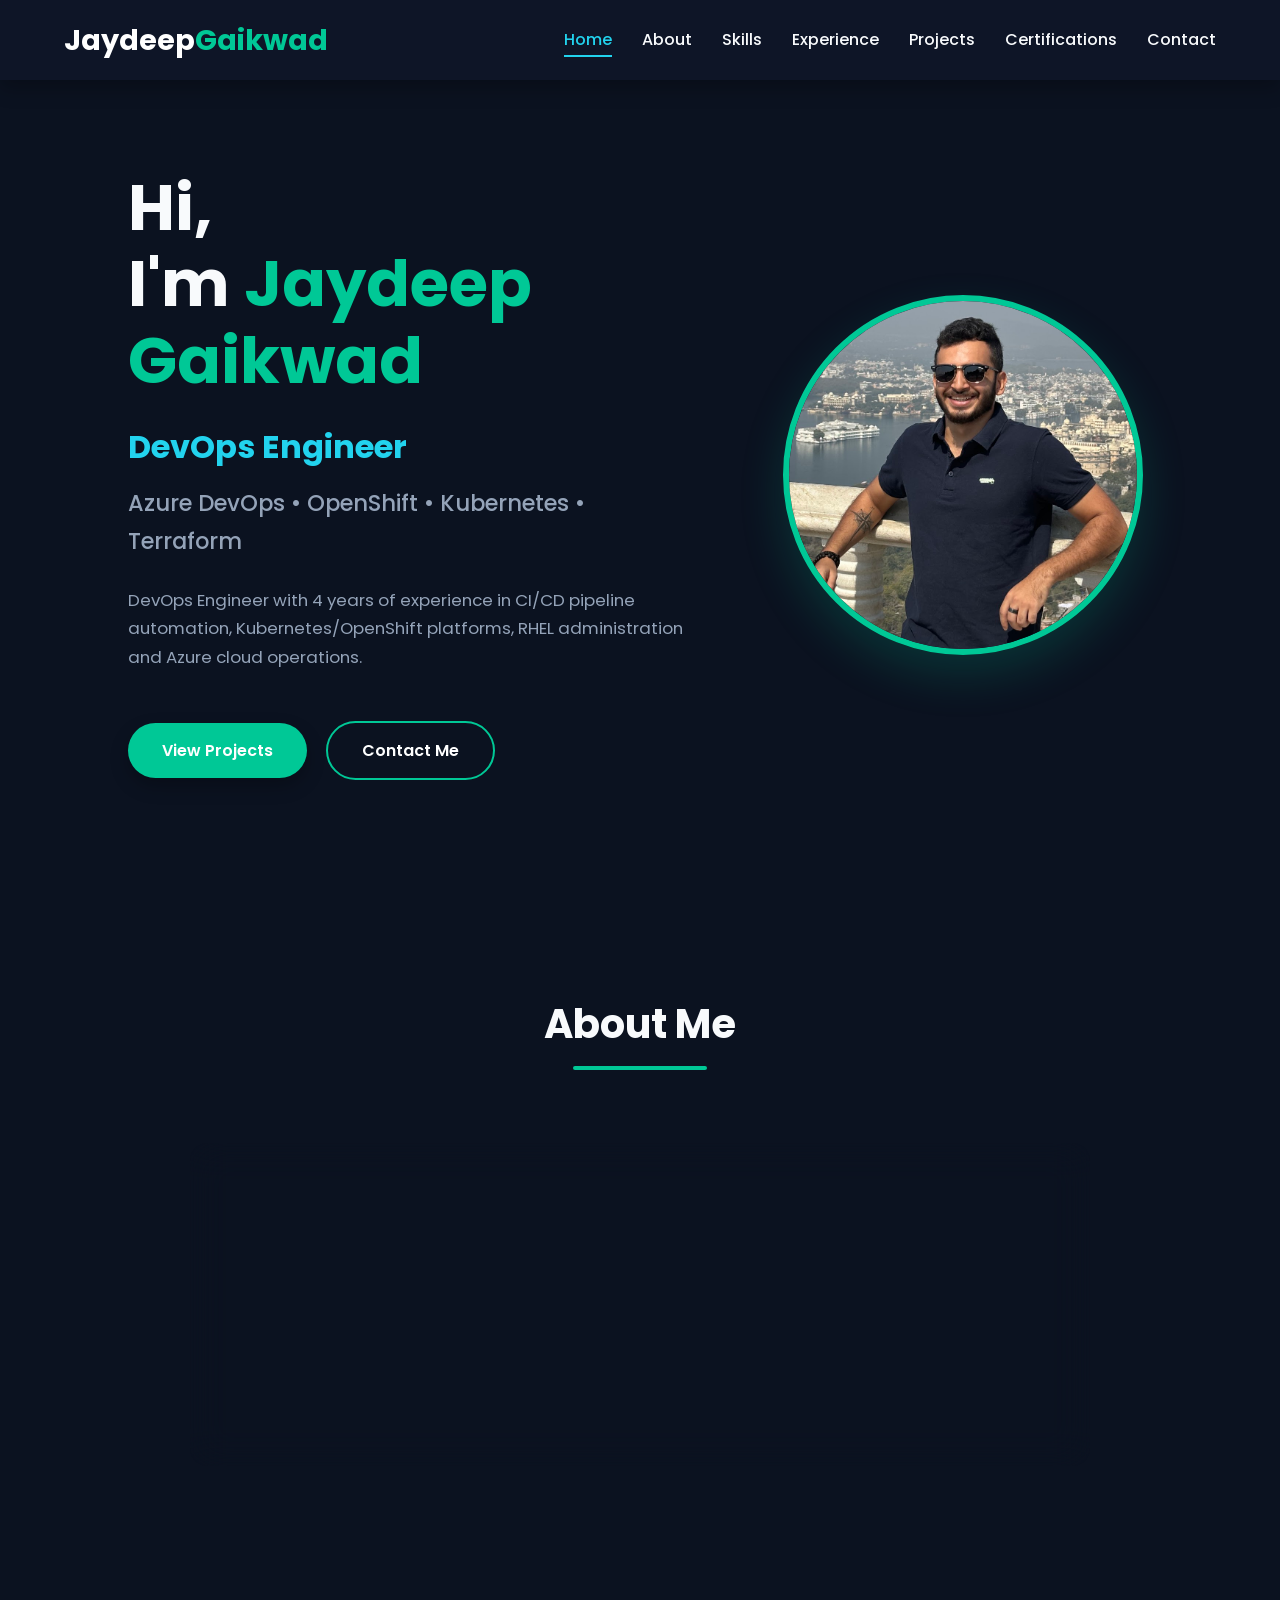
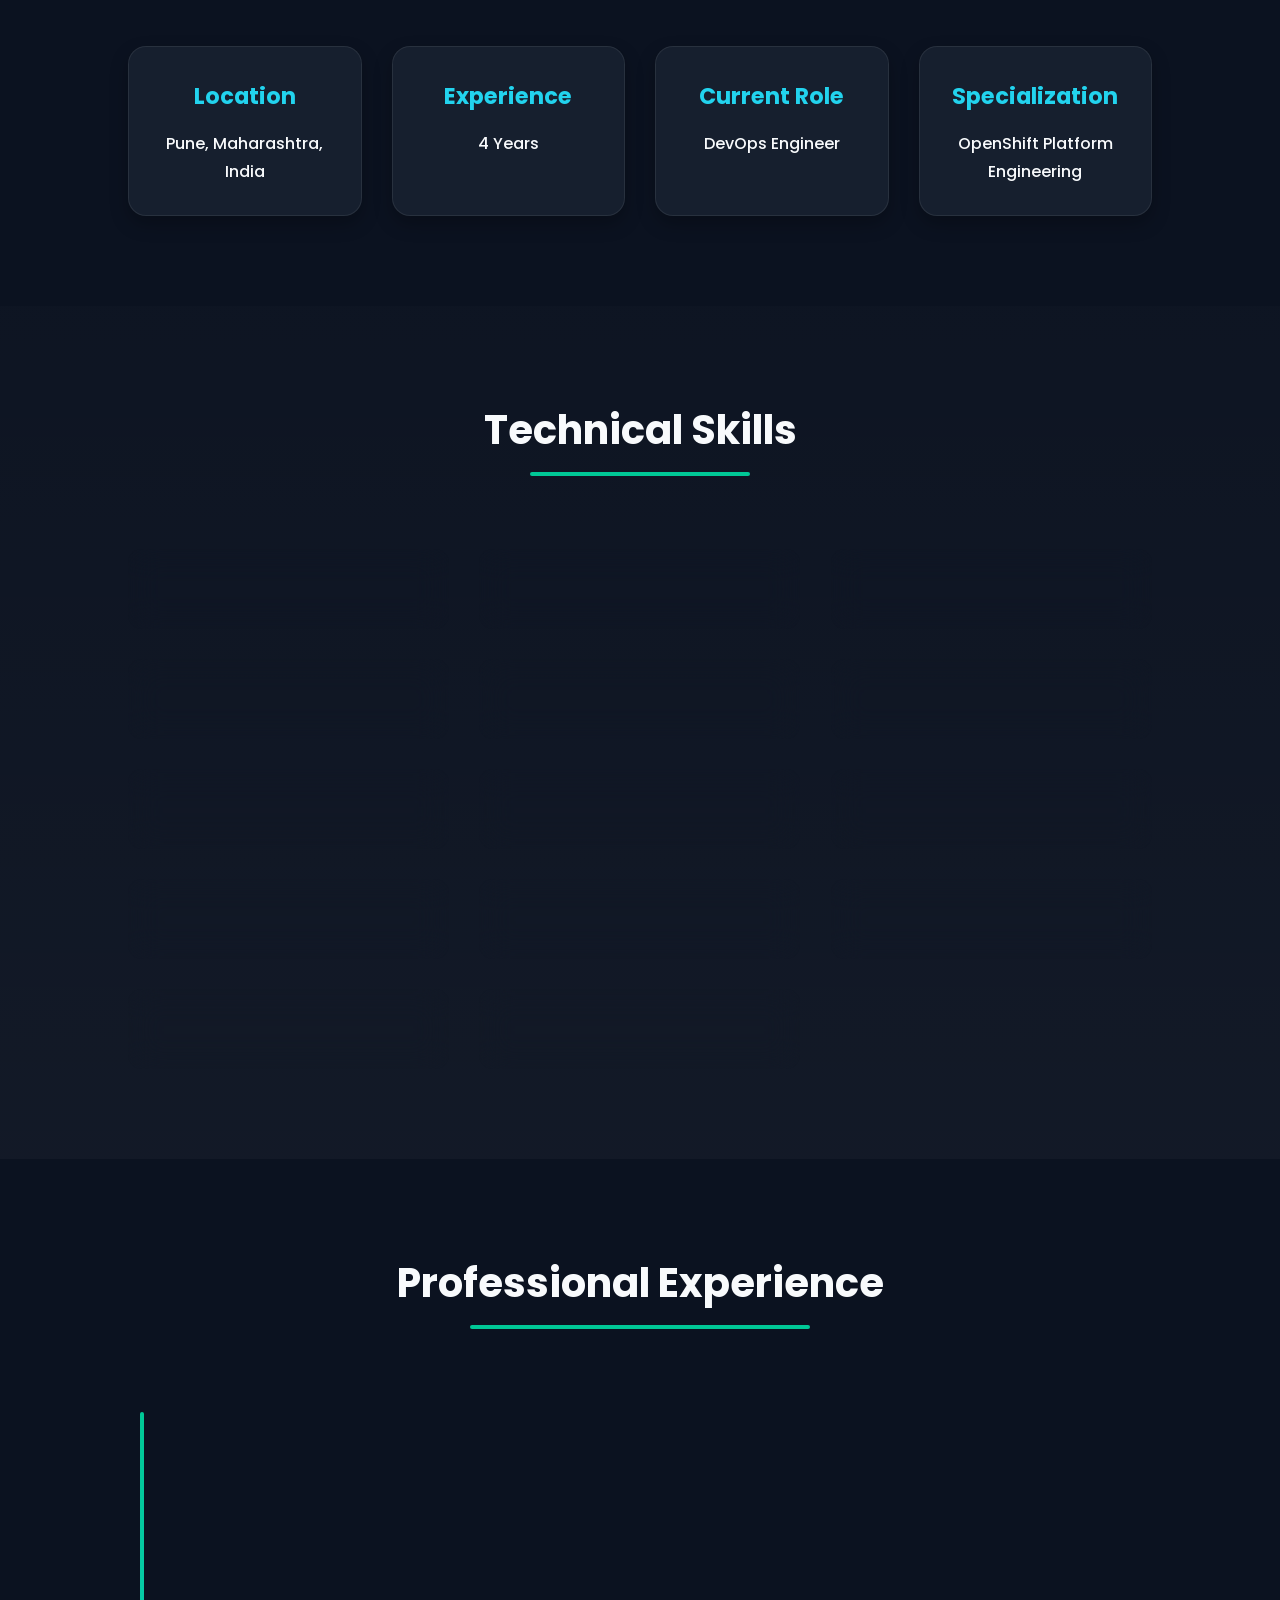
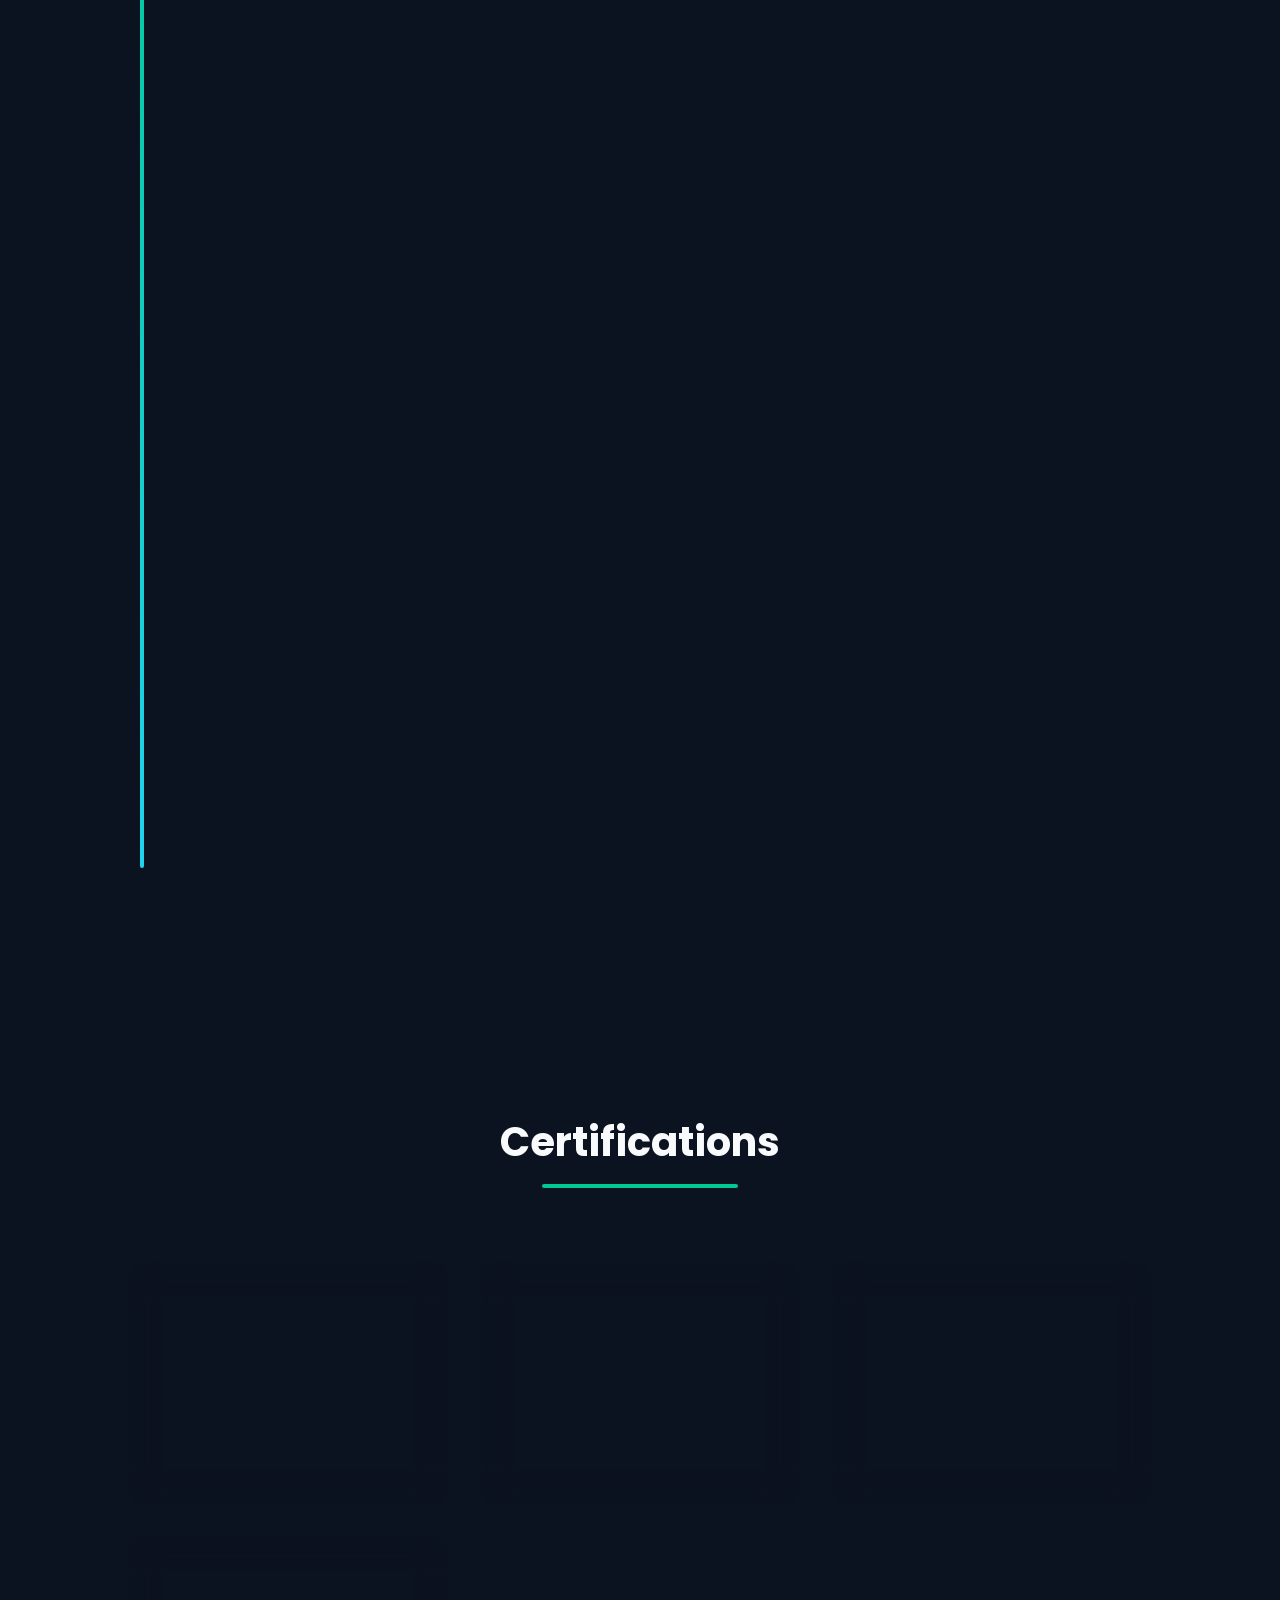
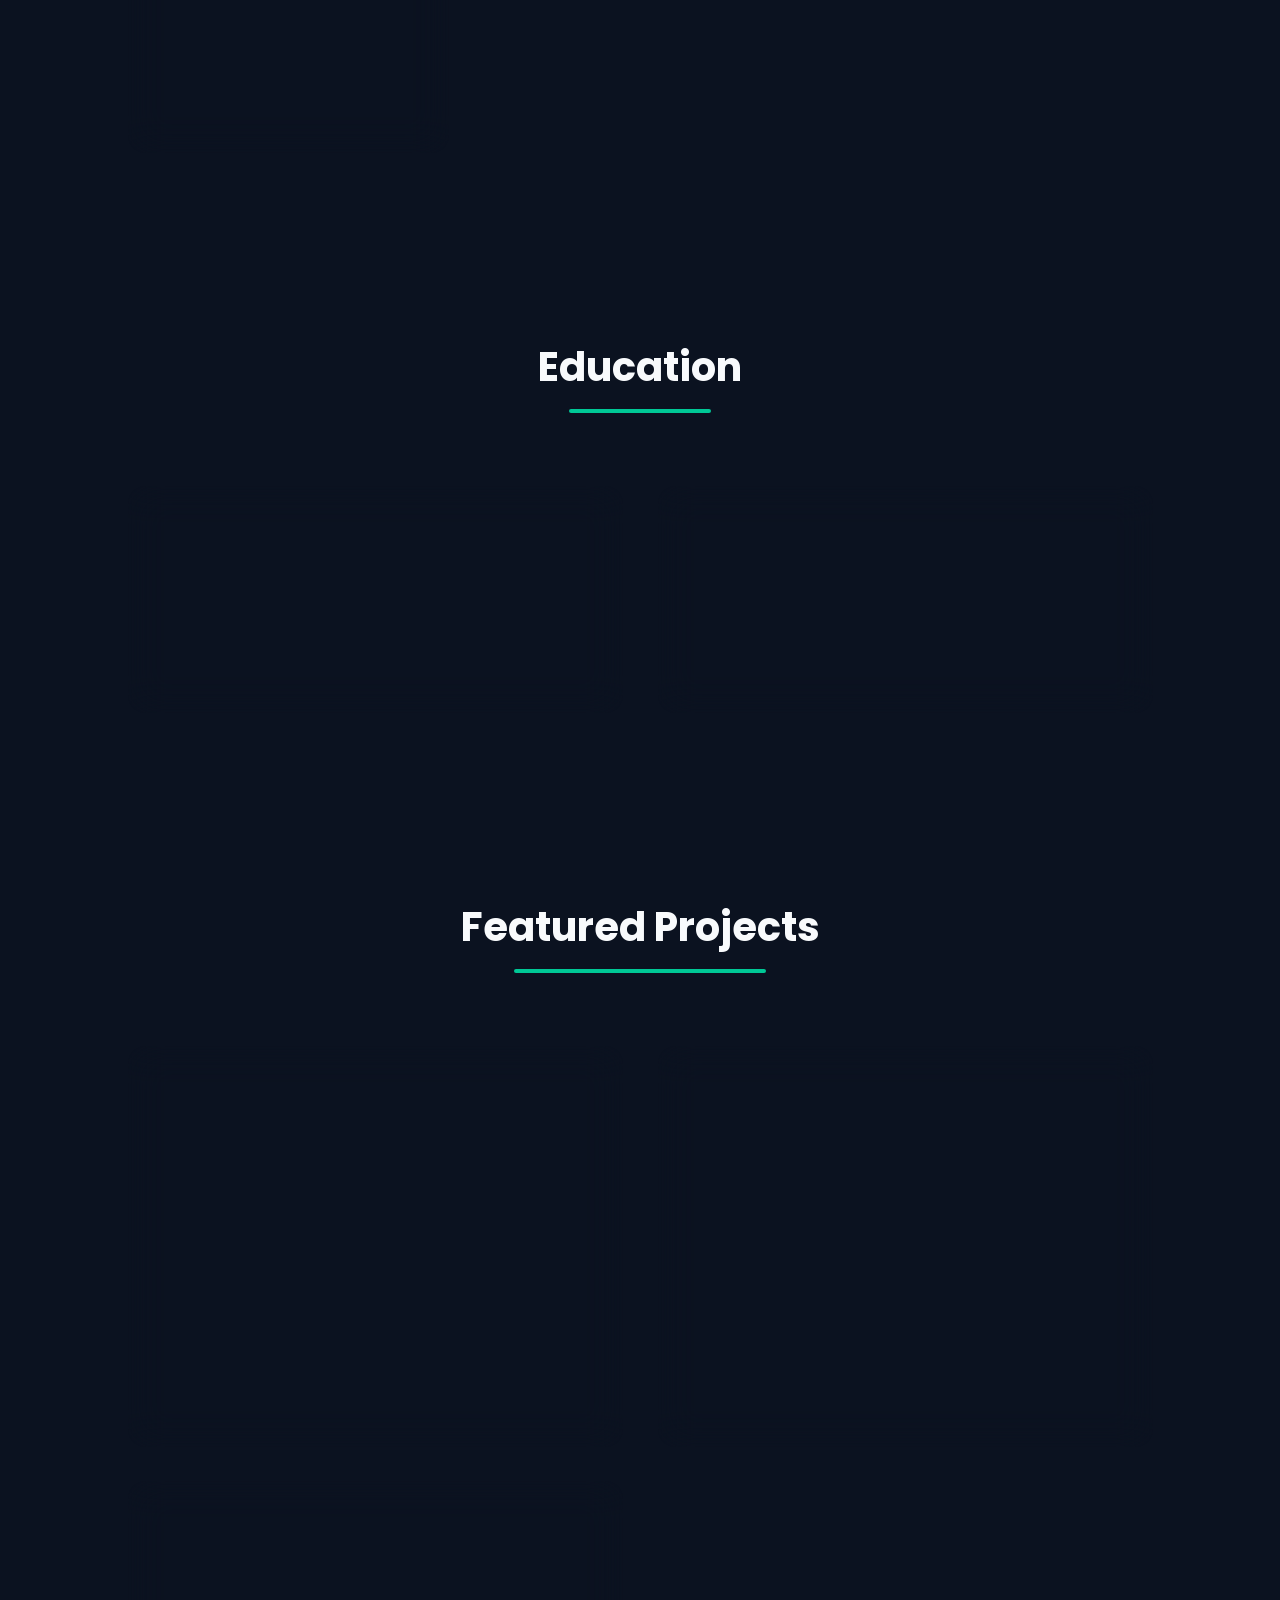
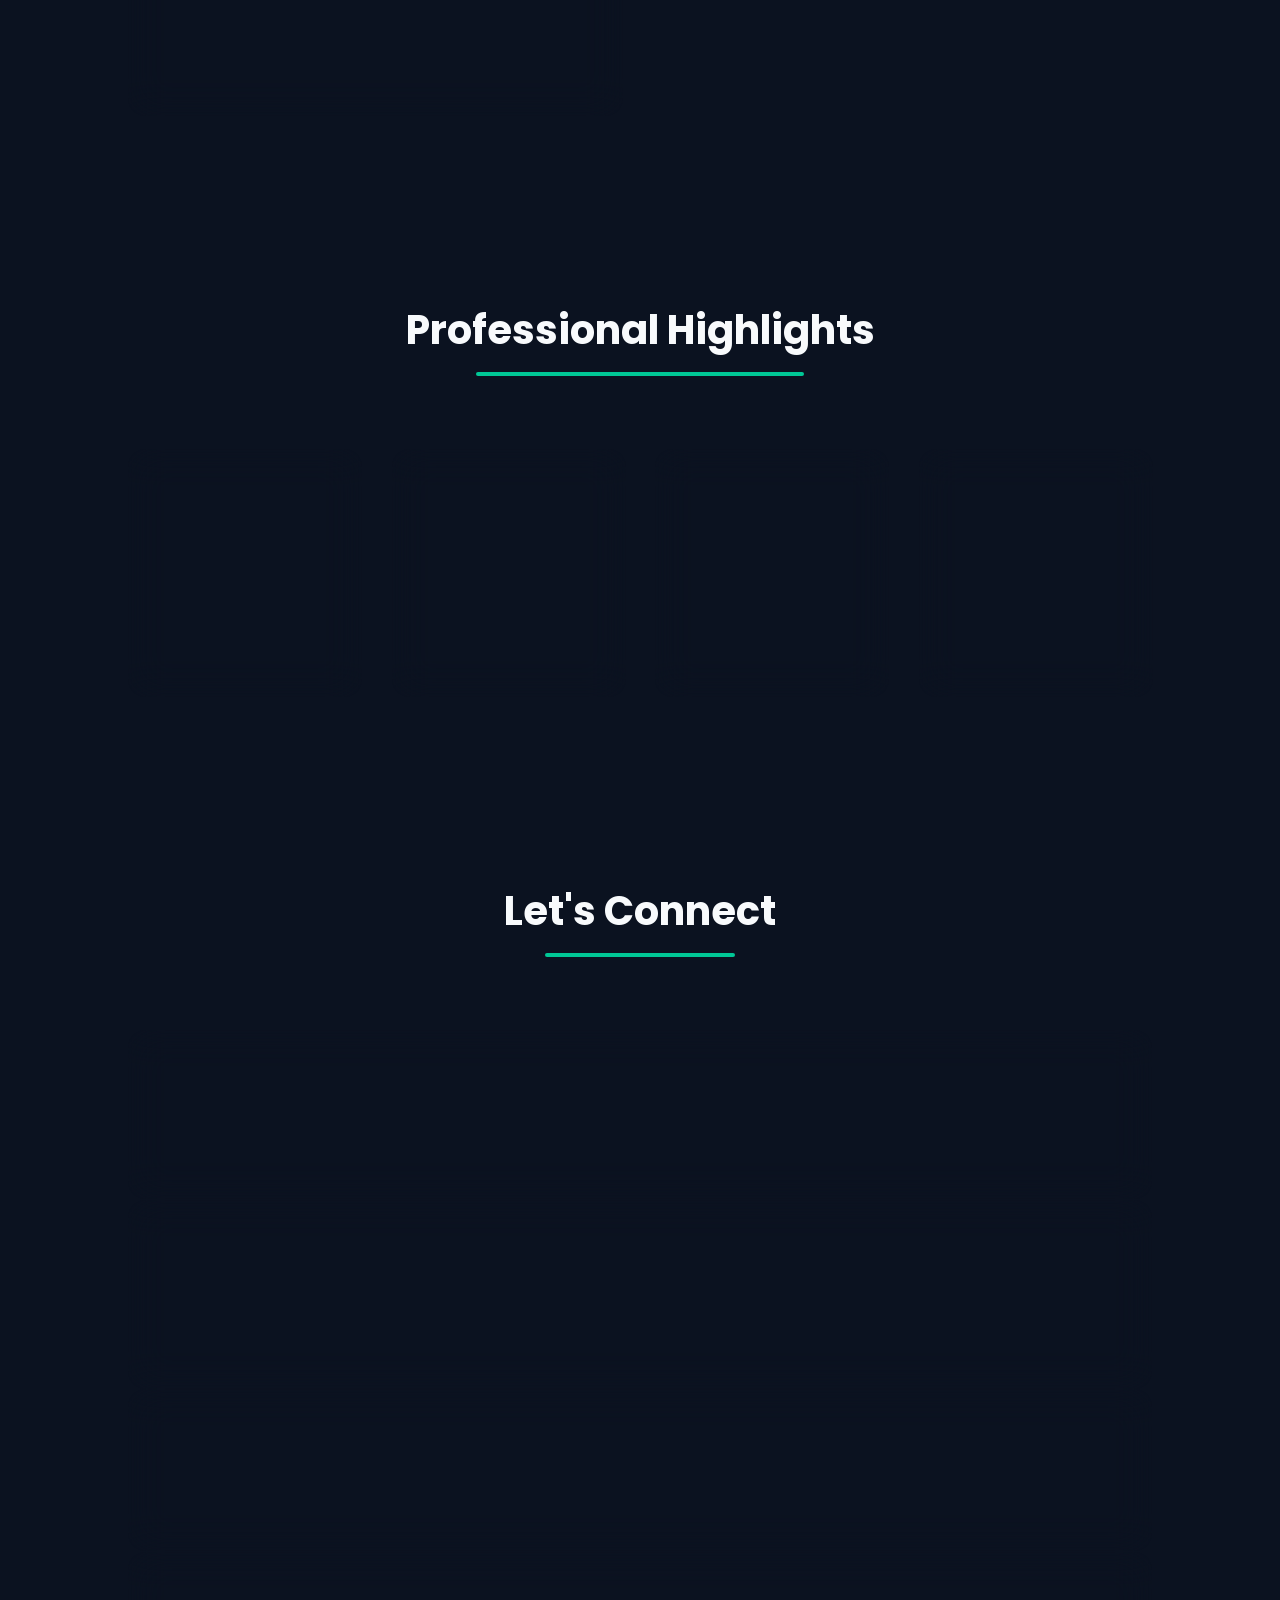
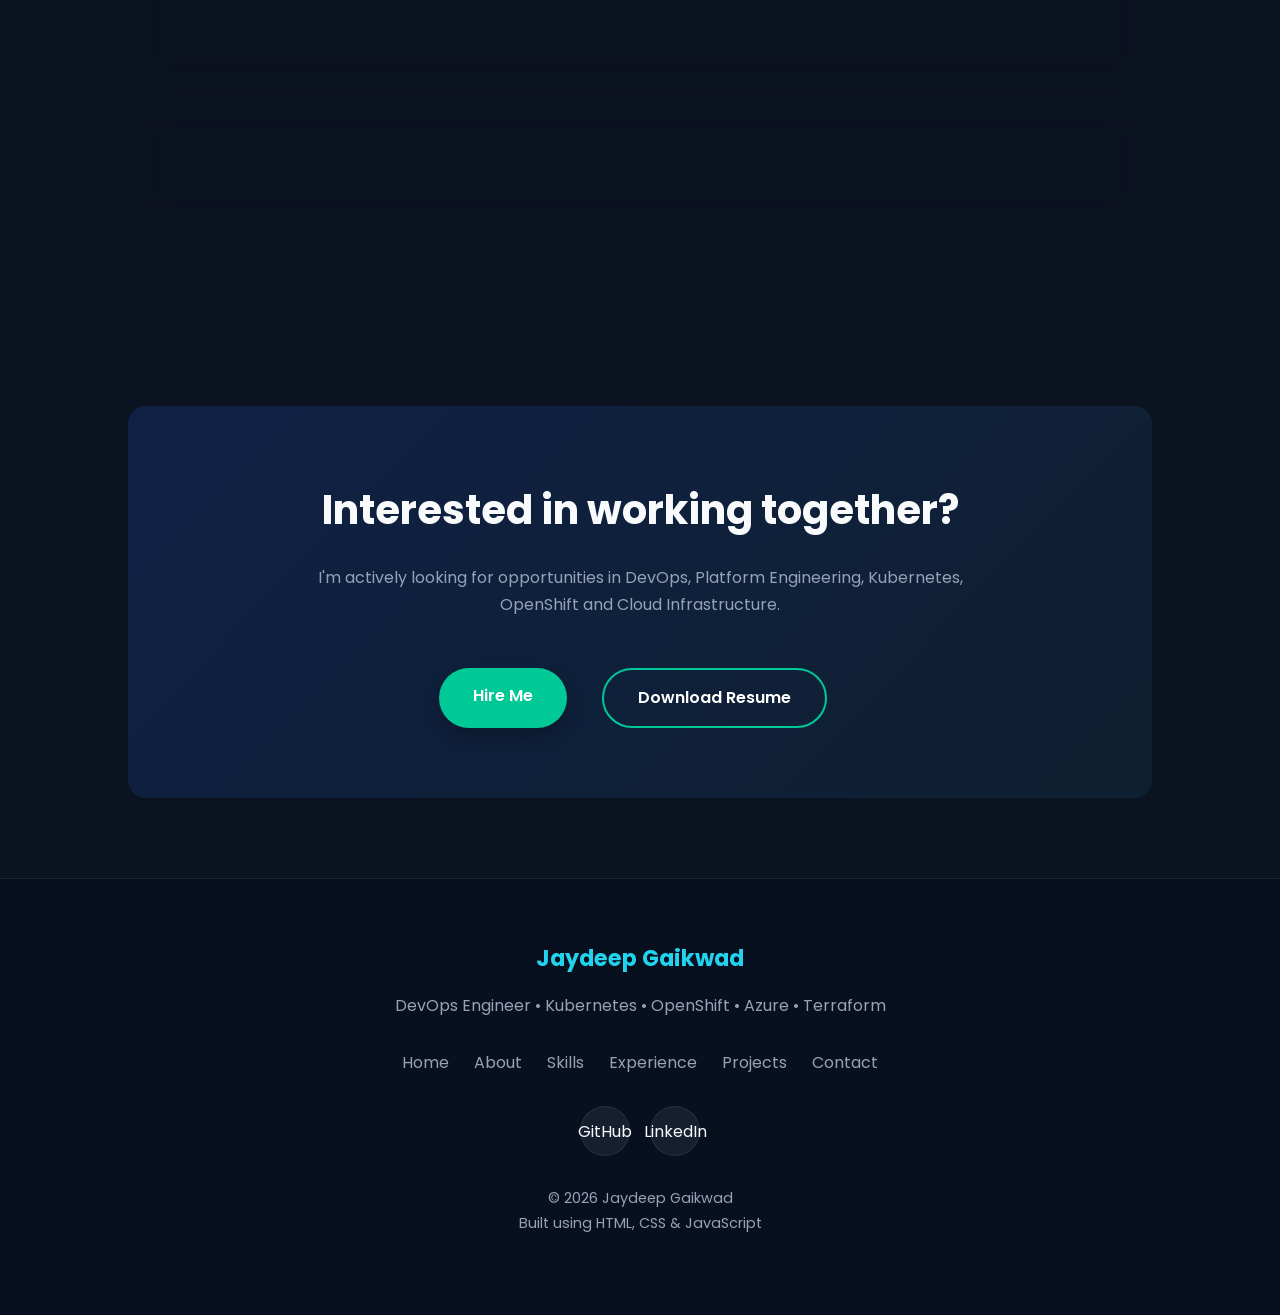
<file: index.html>
<!DOCTYPE html>
<html lang="en">

<head>
    <meta charset="UTF-8">
    <meta name="viewport" content="width=device-width, initial-scale=1.0">

    <title>Jaydeep Gaikwad | DevOps Engineer</title>

    <meta name="description"
        content="Jaydeep Gaikwad - DevOps Engineer specializing in Azure DevOps, Kubernetes, OpenShift, Terraform and Cloud Infrastructure.">

    <link rel="preconnect" href="https://fonts.googleapis.com">
    <link rel="preconnect" href="https://fonts.gstatic.com" crossorigin>

    <link href="https://fonts.googleapis.com/css2?family=Poppins:wght@300;400;500;600;700&display=swap"
        rel="stylesheet">
    <link rel="stylesheet"
        href="https://cdnjs.cloudflare.com/ajax/libs/font-awesome/6.7.2/css/all.min.css">

    <link rel="stylesheet" href="style.css">

</head>

<body>

    <!-- ================= NAVIGATION ================= -->

    <header>

        <nav class="navbar">

            <div class="logo">

                Jaydeep<span>Gaikwad</span>

            </div>

            <ul class="nav-links">

                <li><a href="#home">Home</a></li>

                <li><a href="#about">About</a></li>

                <li><a href="#skills">Skills</a></li>

                <li><a href="#experience">Experience</a></li>

                <li><a href="#projects">Projects</a></li>

                <li><a href="#certifications">Certifications</a></li>

                <li><a href="#contact">Contact</a></li>

            </ul>

        </nav>

    </header>

    <!-- ================= HERO ================= -->

    <section id="home" class="hero">

        <div class="hero-left">

            <h1>

                Hi,

                <br>

                I'm

                <span>Jaydeep Gaikwad</span>

            </h1>

            <h2>

                DevOps Engineer

            </h2>

            <h3>

                Azure DevOps • OpenShift • Kubernetes • Terraform

            </h3>

            <p>

                DevOps Engineer with 4 years of experience in CI/CD pipeline automation,
                Kubernetes/OpenShift platforms, RHEL administration and Azure cloud
                operations.

            </p>

            <div class="hero-buttons">

                <a href="#projects" class="btn-primary">

                    View Projects

                </a>

                <a href="#contact" class="btn-secondary">

                    Contact Me

                </a>

            </div>

        </div>

        <div class="hero-right">

            <img src="images/Photo 2X2.jpg"
                 alt="Jaydeep Gaikwad">

        </div>

    </section>

    <!-- ================= ABOUT ================= -->

    <section id="about">

        <div class="section-title">

            <h2>

                About Me

            </h2>

        </div>

        <div class="about-card">

            <p>

                DevOps Engineer with <strong>4 years of experience</strong> designing,
                supporting and automating enterprise infrastructure.

            </p>

            <p>

                Experienced with Azure DevOps, Kubernetes, Red Hat OpenShift,
                Docker, Terraform, Helm, Azure Cloud, Bash scripting,
                Prometheus and Grafana.

            </p>

            <p>

                Certified Kubernetes Administrator (CKA) with experience
                managing enterprise OpenShift clusters, CI/CD pipelines,
                infrastructure automation and production support.

            </p>

        </div>

    </section>

    <!-- ================= QUICK INFO ================= -->

    <section class="quick-info">

        <div class="info-card">

            <h3>

                Location

            </h3>

            <p>

                Pune, Maharashtra, India

            </p>

        </div>

        <div class="info-card">

            <h3>

                Experience

            </h3>

            <p>

                4 Years

            </p>

        </div>

        <div class="info-card">

            <h3>

                Current Role

            </h3>

            <p>

                DevOps Engineer

            </p>

        </div>

        <div class="info-card">

            <h3>

                Specialization

            </h3>

            <p>

                OpenShift Platform Engineering

            </p>

        </div>

    </section>

    <!-- ================= SKILLS ================= -->

    <section id="skills">

        <div class="section-title">

            <h2>

                Technical Skills

            </h2>

        </div>

        <div class="skills-grid">

    <div class="skill-card">
        <img src="icons/azure.svg" alt="Azure">
        <span>Azure</span>
    </div>

    <div class="skill-card">
        <img src="icons/azure-devops.svg" alt="Azure DevOps">
        <span>Azure DevOps</span>
    </div>

    <div class="skill-card">
        <img src="icons/docker.svg" alt="Docker">
        <span>Docker</span>
    </div>

    <div class="skill-card">
        <img src="icons/kubernetes.svg" alt="Kubernetes">
        <span>Kubernetes</span>
    </div>

    <div class="skill-card">
        <img src="icons/openshift.svg" alt="OpenShift">
        <span>OpenShift</span>
    </div>

    <div class="skill-card">
        <img src="icons/terraform.svg" alt="Terraform">
        <span>Terraform</span>
    </div>

    <div class="skill-card">
        <img src="icons/jenkins.svg" alt="Jenkins">
        <span>Jenkins</span>
    </div>

    <div class="skill-card">
        <img src="icons/git.svg" alt="Git">
        <span>Git</span>
    </div>

    <div class="skill-card">
        <img src="icons/github.svg" alt="GitHub">
        <span>GitHub</span>
    </div>

    <div class="skill-card">
        <img src="icons/linux.svg" alt="Linux">
        <span>Linux</span>
    </div>

    <div class="skill-card">
        <img src="icons/python.svg" alt="Python">
        <span>Python</span>
    </div>

    <div class="skill-card">
        <img src="icons/helm.svg" alt="Helm">
        <span>Helm</span>
    </div>

    <div class="skill-card">
        <img src="icons/prometheus.svg" alt="Prometheus">
        <span>Prometheus</span>
    </div>

    <div class="skill-card">
        <img src="icons/grafana.svg" alt="Grafana">
        <span>Grafana</span>
    </div>

</div>
        </div>

    </section>

    <!-- ================= EXPERIENCE ================= -->

<section id="experience">

    <div class="section-title">
        <h2>Professional Experience</h2>
    </div>

    <div class="timeline">

        <div class="timeline-item">

            <div class="timeline-date">
                Jul 2024 – Mar 2026
            </div>

            <div class="timeline-content">

                <h3>Software Engineer (DevOps)</h3>

                <h4>Royal Cyber Inc.</h4>

                <ul>

                    <li>Designed, deployed and upgraded enterprise Red Hat OpenShift 4.16 clusters supporting 50+ nodes.</li>

                    <li>Managed namespaces, RBAC, SCCs, Storage Classes, PV/PVC, networking and application workloads.</li>

                    <li>Implemented enterprise security using Security Context Constraints (SCC), Network Policies and audit logging.</li>

                    <li>Troubleshot production Kubernetes and OpenShift issues using Prometheus, Grafana and centralized logging.</li>

                    <li>Performed etcd backup, disaster recovery validation and platform maintenance.</li>

                    <li>Administered LinuxONE, RHEL, IBM LPAR, KVM virtual machines, LVM, SAN and NFS storage.</li>

                    <li>Performed Root Cause Analysis (RCA) and implemented preventive solutions to improve platform reliability.</li>

                </ul>

            </div>

        </div>

        <div class="timeline-item">

            <div class="timeline-date">
                Dec 2021 – Apr 2024
            </div>

            <div class="timeline-content">

                <h3>Senior System Associate</h3>

                <h4>Infosys Limited</h4>

                <ul>

                    <li>Supported Azure enterprise environments handling incidents and operational requests.</li>

                    <li>Managed Azure Kubernetes Service (AKS) clusters including workload monitoring and node pool scaling.</li>

                    <li>Monitored Azure resources using Azure Monitor and Log Analytics.</li>

                    <li>Provisioned Azure Virtual Machines, Blob Storage and Azure SQL Databases.</li>

                    <li>Supported Azure Backup and Azure Site Recovery during disaster recovery exercises.</li>

                    <li>Worked within SLA-driven production support environments.</li>

                </ul>

            </div>

        </div>

    </div>

</section>

<!-- ================= CERTIFICATIONS ================= -->

<section id="certifications">

    <div class="section-title">

        <h2>Certifications</h2>

    </div>

    <div class="certification-grid">

        <div class="cert-card">
            <h3>AZ-400</h3>
            <p>Microsoft Certified DevOps Engineer Expert</p>
            <span>2026</span>
        </div>

        <div class="cert-card">
            <h3>CKA</h3>
            <p>Certified Kubernetes Administrator</p>
            <span>CNCF</span>
        </div>

        <div class="cert-card">
            <h3>AZ-104</h3>
            <p>Microsoft Azure Administrator Associate</p>
            <span>2025</span>
        </div>

        <div class="cert-card">
            <h3>AZ-900</h3>
            <p>Microsoft Azure Fundamentals</p>
            <span>2023</span>
        </div>

    </div>

</section>

<!-- ================= EDUCATION ================= -->

<section id="education">

    <div class="section-title">

        <h2>Education</h2>

    </div>

    <div class="education-grid">

        <div class="education-card">

            <h3>Master of Science in Computer Applications</h3>

            <h4>Modern College, Pune</h4>

            <p>2021 – 2023</p>

        </div>

        <div class="education-card">

            <h3>Bachelor of Computer Applications</h3>

            <h4>Modern College, Pune</h4>

            <p>2018 – 2021</p>

        </div>

    </div>

</section>

<!-- ================= PROJECTS ================= -->

<section id="projects">

    <div class="section-title">

        <h2>Featured Projects</h2>

    </div>

    <div class="projects-grid">

        <div class="project-card">

            <h3>Enterprise CI/CD Pipeline</h3>

            <p>

                Building an enterprise-grade CI/CD pipeline using
                Azure DevOps, Docker, Kubernetes, Helm,
                GitHub Container Registry, Prometheus,
                Grafana and Trivy.

            </p>

            <div class="tech-stack">

                <span>Azure DevOps</span>

                <span>Docker</span>

                <span>Kubernetes</span>

                <span>Helm</span>

                <span>OpenShift</span>

                <span>Trivy</span>

                <span>Grafana</span>

            </div>

            <a href="#" class="project-button">

                Project In Progress

            </a>

        </div>

        <div class="project-card">

            <h3>OpenShift Platform Administration</h3>

            <p>

                Managed enterprise Red Hat OpenShift clusters,
                platform upgrades, RBAC, SCC,
                monitoring, disaster recovery,
                Linux administration and production support.

            </p>

        </div>

        <div class="project-card">

            <h3>Azure Operations</h3>

            <p>

                Supported Azure infrastructure,
                AKS clusters,
                Azure Monitor,
                Backup,
                Site Recovery
                and enterprise cloud operations.

            </p>

        </div>

    </div>

</section>

<!-- ================= ACHIEVEMENTS ================= -->

<section id="achievements">

    <div class="section-title">

        <h2>Professional Highlights</h2>

    </div>

    <div class="achievement-grid">

        <div class="achievement-card">

            <h2>4+</h2>

            <p>Years Experience</p>

        </div>

        <div class="achievement-card">

            <h2>50+</h2>

            <p>OpenShift Cluster Nodes Managed</p>

        </div>

        <div class="achievement-card">

            <h2>4</h2>

            <p>Microsoft Certifications</p>

        </div>

        <div class="achievement-card">

            <h2>1</h2>

            <p>Certified Kubernetes Administrator</p>

        </div>

    </div>

</section>

<!-- ================= CONTACT ================= -->

<section id="contact">

    <div class="section-title">

        <h2>Let's Connect</h2>

    </div>

    <div class="contact-card">

    <i class="fa-solid fa-envelope"></i>

    <h3>Email</h3>

    <a href="mailto:jaydeep.gaikwad@outlook.com">
        jaydeep.gaikwad@outlook.com
    </a>

    </div>

        <div class="contact-card">

    <i class="fa-solid fa-phone"></i>

    <h3>Phone</h3>

    <p>

        +91 7972707428

    </p>

    </div>

        <div class="contact-card">

            <h3>Location</h3>

            <p>

                Pune, Maharashtra, India

            </p>

        </div>

        <div class="contact-card">

            <h3>LinkedIn</h3>

            <a href="https://www.linkedin.com/in/JaydeepGaikwad22"

               target="_blank">

                linkedin.com/in/JaydeepGaikwad22

            </a>

        </div>

        <div class="contact-card">

            <h3>GitHub</h3>

            <a href="https://github.com/Jaydeep1337"

               target="_blank">

                github.com/Jaydeep1337

            </a>

        </div>

    </div>

</section>

<!-- ================= CALL TO ACTION ================= -->

<section class="cta-section">

    <h2>

        Interested in working together?

    </h2>

    <p>

        I'm actively looking for opportunities in DevOps,
        Platform Engineering,
        Kubernetes,
        OpenShift and Cloud Infrastructure.

    </p>

    <div class="cta-buttons">

        <a href="mailto:jaydeep.gaikwad@outlook.com"

           class="btn-primary">

            Hire Me

        </a>

        <a href="resume/Jaydeep_Gaikwad_Resume.pdf"

           class="btn-secondary"

           download>

            Download Resume

        </a>

    </div>

</section>

<!-- ================= FOOTER ================= -->

<footer>

    <div class="footer-container">

        <h3>

            Jaydeep Gaikwad

        </h3>

        <p>

            DevOps Engineer • Kubernetes • OpenShift • Azure • Terraform

        </p>

        <div class="footer-links">

            <a href="#home">Home</a>

            <a href="#about">About</a>

            <a href="#skills">Skills</a>

            <a href="#experience">Experience</a>

            <a href="#projects">Projects</a>

            <a href="#contact">Contact</a>

        </div>

        <div class="social-icons">

            <a href="https://github.com/Jaydeep1337"

               target="_blank">

                GitHub

            </a>

            <a href="https://www.linkedin.com/in/JaydeepGaikwad22"

               target="_blank">

                LinkedIn

            </a>

        </div>

        <p class="copyright">

            © 2026 Jaydeep Gaikwad

            <br>

            Built using HTML, CSS & JavaScript

        </p>

    </div>

</footer>

<!-- ============sada===== SCROLL TO TOP ================= -->

<button id="scrollTopBtn">

    ↑

</button>

<script src="script.js"></script>

</body>

</html>
</file>
<file: style.css>
/* ==========================================================
   JAYDEEP GAIKWAD PORTFOLIO
   Part 4A-1
========================================================== */

/* ================= GOOGLE FONT ================= */

@import url('https://fonts.googleapis.com/css2?family=Poppins:wght@300;400;500;600;700;800&display=swap');

/* ================= CSS VARIABLES ================= */

:root{

     /* Background */

    --bg:#0B1220;

    --surface:#161F2E;

    /* Brand */

    --primary:#00C896;

    --secondary:#22D3EE;

    --accent:#7CFFCB;

    /* Text */

    --text:#F8FAFC;

    --body:#CBD5E1;

    --white:#FFFFFF;

    --background:#0B1220;

    --success:#00C896;

    --muted:#94A3B8;

    /* Borders */

    --border:rgba(255,255,255,.08);

    /* Shadows */

    --shadow-small:0 8px 18px rgba(0,0,0,.25);

    --shadow-medium:0 14px 30px rgba(0,0,0,.35);

    --shadow-large:0 20px 45px rgba(0,200,150,.18);

    --radius:18px;

    --transition:.35s ease;

}

/* ================= RESET ================= */

*{
    margin:0;
    padding:0;
    box-sizing:border-box;
}

html{

    scroll-behavior:smooth;

}

body{

    font-family:'Poppins',sans-serif;

    background:var(--bg);

    color:var(--text);

    line-height:1.7;

    overflow-x:hidden;

}

/* ================= SCROLLBAR ================= */

::-webkit-scrollbar{

    width:10px;

}

::-webkit-scrollbar-track{

    background:#111827;

}

::-webkit-scrollbar-thumb{

    background:var(--primary);

    border-radius:20px;

}

::-webkit-scrollbar-thumb:hover{

    background:var(--secondary);

}

/* ================= LINKS ================= */

a{

    text-decoration:none;

    color:inherit;

}

/* ================= IMAGES ================= */

img{

    max-width:100%;

    display:block;

}

/* ================= SECTIONS ================= */

section{

    padding:90px 10%;

}

/* ================= HEADINGS ================= */

h1{

    font-size:4rem;

    font-weight:700;

    line-height:1.2;

}

h2{

    font-size:2.5rem;

    margin-bottom:25px;

}

h3{

    font-size:1.4rem;

}

p{

    color:var(--muted);

    margin-bottom:20px;

}

/* ================= SECTION TITLE ================= */

.section-title{

    text-align:center;

    margin-bottom:60px;

}

.section-title h2{

    display:inline-block;

    position:relative;

}

.section-title h2::after{

    content:"";

    position:absolute;

    width:70%;

    height:4px;

    background:var(--primary);

    left:15%;

    bottom:-12px;

    border-radius:50px;

}

/* ================= BUTTONS ================= */

.btn-primary,
.btn-secondary{

    display:inline-block;

    padding:14px 34px;

    border-radius:50px;

    font-weight:600;

    transition:var(--transition);

    margin-right:15px;

    margin-top:15px;

}

.btn-primary{

    background:var(--primary);

    color:white;

    box-shadow:var(--shadow-small);

}

.btn-primary:hover{

    background:var(--secondary);

    transform:translateY(-4px);

    box-shadow:var(--shadow-medium);

}

.btn-secondary{

    border:2px solid var(--primary);

    color:white;

}

.btn-secondary:hover{

    background:var(--primary);

    transform:translateY(-4px);

}

/* ================= NAVIGATION ================= */

header{

    position:fixed;

    width:100%;

    top:0;

    left:0;

    z-index:1000;

    background:rgba(15,23,42,.80);

    backdrop-filter:blur(12px);

    box-shadow:var(--shadow-small);

}

.navbar{

    width:90%;

    margin:auto;

    display:flex;

    justify-content:space-between;

    align-items:center;

    height:80px;

}

.logo{

    font-size:1.8rem;

    font-weight:700;

    color:white;

}

.logo span{

    color:var(--primary);

}

.nav-links{

    display:flex;

    list-style:none;

    gap:30px;

}

.nav-links a{

    color:var(--text);

    font-weight:500;

    transition:var(--transition);

    position:relative;

}

.nav-links a:hover{

    color:var(--secondary);

}

.nav-links a::after{

    content:"";

    position:absolute;

    width:0;

    height:2px;

    background:var(--secondary);

    left:0;

    bottom:-6px;

    transition:var(--transition);

}

.nav-links a:hover::after{

    width:100%;

}

/* ================= CONTAINERS ================= */

.container{

    width:90%;

    max-width:1200px;

    margin:auto;

}
/* ==========================================================
   PART 4A-2
   Hero • About • Quick Info
==========================================================*/

/* ================= HERO ================= */

.hero{

    min-height:100vh;

    display:grid;

    grid-template-columns:1.2fr .8fr;

    align-items:center;

    gap:80px;

    padding-top:140px;

}

.hero-left h1{

    margin-bottom:20px;
    color:var(--text);

}

.hero-left h1 span{

    color:var(--primary);

}

.hero-left h2{

    color:var(--secondary);

    font-size:2rem;

    margin-bottom:10px;

}

.hero-left h3{

    color:var(--muted);

    font-weight:500;

    margin-bottom:25px;

}

.hero-left p{

    font-size:1.05rem;

    max-width:650px;

}

.hero-buttons{

    margin-top:35px;

}

/* ================= HERO IMAGE ================= */

.hero-right{

    display:flex;

    justify-content:center;

    align-items:center;

}

.hero-right img{

    width:360px;

    height:360px;

    object-fit:cover;

    border-radius:50%;

    border:6px solid var(--primary);

    box-shadow:var(--shadow-large);

    transition:var(--transition);

}

.hero-right img:hover{

    transform:scale(1.05) rotate(2deg);

    border-color:var(--secondary);

}

/* ================= ABOUT ================= */

.about-card{

    max-width:900px;

    margin:auto;

    padding:45px;

    background:var(--surface);

    backdrop-filter:blur(18px);

    border:1px solid rgba(255,255,255,.08);

    border-radius:var(--radius);

    box-shadow:var(--shadow-medium);

    transition:var(--transition);

}

.about-card:hover{

    transform:translateY(-8px);

    box-shadow:var(--shadow-large);

}

.about-card p{

    font-size:1.05rem;

}

.about-card strong{

    color:var(--secondary);

}

/* ================= QUICK INFO ================= */

.quick-info{

    display:grid;

    grid-template-columns:repeat(4,1fr);

    gap:30px;

}

.info-card{

    background:var(--surface);

    backdrop-filter:blur(18px);

    border:1px solid rgba(255,255,255,.08);

    border-radius:var(--radius);

    padding:30px;

    text-align:center;

    transition:var(--transition);

    box-shadow:var(--shadow-small);

}

.info-card:hover{

    transform:translateY(-10px);

    box-shadow:var(--shadow-large);

    border-color:var(--primary);

}

.info-card h3{

    color:var(--secondary);

    margin-bottom:15px;

}

.info-card p{

    margin:0;

    color:var(--text);

    font-weight:500;

}

/* ================= GLASS EFFECT ================= */

.glass{

    background:var(--surface);

    backdrop-filter:blur(20px);

    border:1px solid rgba(255,255,255,.08);

    border-radius:var(--radius);

}

/* ================= ANIMATIONS ================= */

@keyframes fadeUp{

    from{

        opacity:0;

        transform:translateY(40px);

    }

    to{

        opacity:1;

        transform:translateY(0);

    }

}

.hero-left{

    animation:fadeUp .8s ease forwards;

}

.hero-right{

    animation:fadeUp 1.1s ease forwards;

}

.about-card{

    animation:fadeUp 1s ease forwards;

}

/* ================= RESPONSIVE (Hero & About) ================= */

@media(max-width:992px){

    .hero{

        grid-template-columns:1fr;

        text-align:center;

        gap:50px;

    }

    .hero-left{

        order:2;

    }

    .hero-right{

        order:1;

    }

    .hero-left p{

        margin:auto;

    }

    .hero-right img{

        width:280px;

        height:280px;

    }

    .quick-info{

        grid-template-columns:repeat(2,1fr);

    }

}

@media(max-width:576px){

    .hero{

        padding-top:120px;

    }

    .hero-left h1{

        font-size:2.6rem;

    }

    .hero-left h2{

        font-size:1.5rem;

    }

    .hero-left h3{

        font-size:1rem;

    }

    .hero-right img{

        width:220px;

        height:220px;

    }

    .quick-info{

        grid-template-columns:1fr;

    }

    .about-card{

        padding:30px;

    }

}
/* ==========================================================
   PART 4B-1
   Skills Section
========================================================== */

/* ================= SKILLS ================= */

#skills{
    background:linear-gradient(
        180deg,
        rgba(255,255,255,0.01),
        rgba(255,255,255,0.03)
    );
}

.skills-grid{

    display:grid;

    grid-template-columns:repeat(auto-fit,minmax(280px,1fr));

    gap:30px;

    margin-top:60px;

}

.skill-card{

    display:flex;

    align-items:center;

    gap:18px;

    background:var(--surface);

    backdrop-filter:blur(16px);

    border:1px solid rgba(255,255,255,.08);

    border-radius:14px;

    padding:18px 22px;

    transition:var(--transition);

    box-shadow:var(--shadow-small);

}

/* Top Accent Bar */

.skill-card::before{

    content:"";

    position:absolute;

    left:0;

    top:0;

    width:100%;

    height:5px;

    background:linear-gradient(
        90deg,
        var(--primary),
        var(--secondary)
    );

}

/* Hover Effect */

.skill-card:hover{

    transform:translateY(-6px);

    border-color:var(--primary);

    box-shadow:var(--shadow-large);
}

/* Card Heading */

.skill-card h3{

    color:var(--secondary);

    margin-bottom:20px;

    font-size:1.3rem;

}

/* Remove Bullet Points */

.skill-card ul{

    list-style:none;

}

/* List Items */

.skill-card li{

    position:relative;

    padding-left:28px;

    margin-bottom:14px;

    color:var(--text);

    font-weight:500;

}

/* Check Icon */

.skill-card li::before{

    content:"✔";

    position:absolute;

    left:0;

    color:var(--success);

    font-size:.95rem;

    font-weight:bold;

}

/* Last Item */

.skill-card li:last-child{

    margin-bottom:0;

}

.skill-card img{

    width:42px;

    height:42px;

    object-fit:contain;

    flex-shrink:0;

}

.skill-card span{

    font-size:1rem;

    font-weight:600;

    color:var(--text);

}
/* ================= OPTIONAL TECH BADGES ================= */

.tech-stack{

    display:flex;

    flex-wrap:wrap;

    gap:10px;

    margin-top:20px;

}

.tech-stack span{

    background:rgba(0,200,150,.15);

    color:var(--secondary);

    border:1px solid rgba(0,200,150,.30);

    border-radius:999px;

    padding:8px 16px;

    font-size:.9rem;

    font-weight:500;

    transition:var(--transition);

}

.tech-stack span:hover{

    background:var(--primary);

    color:var(--text);

    transform:translateY(-3px);

}

/* ================= RESPONSIVE ================= */

@media(max-width:992px){

    .skills-grid{

        grid-template-columns:repeat(2,1fr);

    }

}

@media(max-width:768px){

    .skills-grid{

        grid-template-columns:1fr;

    }

}
/* ==========================================================
   PART 4B-2
   Experience Timeline
==========================================================*/

/* ================= EXPERIENCE ================= */

#experience{

    position:relative;

}

.timeline{

    position:relative;

    max-width:1100px;

    margin:70px auto 0;

    padding-left:40px;

}

/* Vertical Line */

.timeline::before{

    content:"";

    position:absolute;

    left:12px;

    top:0;

    bottom:0;

    width:4px;

    border-radius:20px;

    background:linear-gradient(
        to bottom,
        var(--primary),
        var(--secondary)
    );

}

/* Timeline Item */

.timeline-item{

    position:relative;

    margin-bottom:60px;

}

/* Circle */

.timeline-item::before{

    content:"";

    position:absolute;

    left:-36px;

    top:8px;

    width:22px;

    height:22px;

    border-radius:50%;

    background:var(--primary);

    border:4px solid var(--background);

    box-shadow:0 0 0 4px rgba(37,99,235,.25);

}

/* Date */

.timeline-date{

    display:inline-block;

    margin-bottom:18px;

    padding:8px 18px;

    background:var(--primary);

    color:var(--text);

    border-radius:999px;

    font-size:.9rem;

    font-weight:600;

    box-shadow:var(--shadow-small);

}

/* Card */

.timeline-content{

    background:var(--surface);

    backdrop-filter:blur(18px);

    border:1px solid rgba(255,255,255,.08);

    border-radius:var(--radius);

    padding:35px;

    box-shadow:var(--shadow-small);

    transition:var(--transition);

}

.timeline-content:hover{

    transform:translateY(-8px);

    box-shadow:var(--shadow-large);

    border-color:var(--primary);

}

/* Job Title */

.timeline-content h3{

    color:var(--text);

    font-size:1.45rem;

    margin-bottom:6px;

}

/* Company */

.timeline-content h4{

    color:var(--secondary);

    margin-bottom:20px;

    font-weight:600;

}

/* List */

.timeline-content ul{

    list-style:none;

}

/* Bullet */

.timeline-content li{

    position:relative;

    padding-left:30px;

    margin-bottom:16px;

    color:var(--text);

    line-height:1.8;

}

.timeline-content li:last-child{

    margin-bottom:0;

}

.timeline-content li::before{

    content:"▸";

    position:absolute;

    left:0;

    color:var(--success);

    font-size:1rem;

    font-weight:bold;

}

/* Hover Accent */

.timeline-content::after{

    content:"";

    position:absolute;

    left:0;

    bottom:0;

    width:0;

    height:4px;

    border-radius:0 0 var(--radius) var(--radius);

    background:linear-gradient(
        90deg,
        var(--primary),
        var(--secondary)
    );

    transition:var(--transition);

}

.timeline-content{

    position:relative;

    overflow:hidden;

}

.timeline-content:hover::after{

    width:100%;

}

/* ================= ANIMATION ================= */

.timeline-item{

    animation:fadeUp .8s ease both;

}

.timeline-item:nth-child(2){

    animation-delay:.15s;

}

.timeline-item:nth-child(3){

    animation-delay:.30s;

}

.timeline-item:nth-child(4){

    animation-delay:.45s;

}

/* ================= RESPONSIVE ================= */

@media(max-width:768px){

    .timeline{

        padding-left:20px;

    }

    .timeline::before{

        left:6px;

    }

    .timeline-item::before{

        left:-18px;

        width:16px;

        height:16px;

    }

    .timeline-content{

        padding:25px;

    }

    .timeline-date{

        font-size:.8rem;

    }

}
/* ==========================================================
   PART 4B-3
   Projects • Certifications • Education
==========================================================*/

/* ================= PROJECTS ================= */

.projects-grid{

    display:grid;

    grid-template-columns:repeat(auto-fit,minmax(340px,1fr));

    gap:35px;

    margin-top:60px;

}

.project-card{

    position:relative;

    background:var(--surface);

    backdrop-filter:blur(18px);

    border:1px solid rgba(255,255,255,.08);

    border-radius:var(--radius);

    padding:35px;

    overflow:hidden;

    transition:var(--transition);

    box-shadow:var(--shadow-small);

}

.project-card::before{

    content:"";

    position:absolute;

    left:0;

    top:0;

    width:100%;

    height:5px;

    background:linear-gradient(
        90deg,
        var(--primary),
        var(--secondary)
    );

}

.project-card:hover{

    transform:translateY(-12px);

    box-shadow:var(--shadow-large);

    border-color:var(--primary);

}

.project-card h3{

    color:var(--secondary);

    margin-bottom:18px;

}

.project-card p{

    margin-bottom:25px;

}

.project-button{

    display:inline-block;

    margin-top:20px;

    padding:12px 26px;

    border-radius:50px;

    background:var(--primary);

    color:var(--text);

    font-weight:600;

    transition:var(--transition);

}

.project-button:hover{

    background:var(--secondary);

    transform:translateY(-3px);

}

/* ================= CERTIFICATIONS ================= */

.certification-grid{

    display:grid;

    grid-template-columns:repeat(auto-fit,minmax(260px,1fr));

    gap:30px;

    margin-top:60px;

}

.cert-card{

    text-align:center;

    background:var(--surface);

    backdrop-filter:blur(18px);

    border-radius:var(--radius);

    border:1px solid rgba(255,255,255,.08);

    padding:35px;

    transition:var(--transition);

    box-shadow:var(--shadow-small);

}

.cert-card:hover{

    transform:translateY(-10px);

    border-color:var(--primary);

    box-shadow:var(--shadow-large);

}

.cert-card h3{

    color:var(--secondary);

    font-size:1.8rem;

    margin-bottom:15px;

}

.cert-card p{

    color:var(--text);

    margin-bottom:15px;

}

.cert-card span{

    display:inline-block;

    padding:8px 18px;

    border-radius:50px;

    background:var(--primary);

    color:white;

    font-size:.85rem;

    font-weight:600;

}

/* ================= EDUCATION ================= */

.education-grid{

    display:grid;

    grid-template-columns:repeat(auto-fit,minmax(350px,1fr));

    gap:35px;

    margin-top:60px;

}

.education-card{

    background:var(--surface);

    backdrop-filter:blur(18px);

    border:1px solid rgba(255,255,255,.08);

    border-radius:var(--radius);

    padding:35px;

    transition:var(--transition);

    box-shadow:var(--shadow-small);

}

.education-card:hover{

    transform:translateY(-10px);

    border-color:var(--secondary);

    box-shadow:var(--shadow-large);

}

.education-card h3{

    color:var(--text);

    margin-bottom:12px;

}

.education-card h4{

    color:var(--secondary);

    margin-bottom:12px;

    font-weight:600;

}

.education-card p{

    color:var(--muted);

    margin:0;

}

/* ================= COMMON HOVER ================= */

.project-card,
.cert-card,
.education-card{

    transition:
        transform .35s ease,
        box-shadow .35s ease,
        border-color .35s ease;

}

/* ================= RESPONSIVE ================= */

@media(max-width:992px){

    .projects-grid,
    .certification-grid,
    .education-grid{

        grid-template-columns:1fr;

    }

}
/* ==========================================================
   PART 4B-4
   Professional Highlights / Achievements
========================================================== */

#achievements{

    position:relative;

}

.achievement-grid{

    display:grid;

    grid-template-columns:repeat(auto-fit,minmax(220px,1fr));

    gap:30px;

    margin-top:60px;

}

.achievement-card{

    position:relative;

    overflow:hidden;

    background:var(--surface);

    backdrop-filter:blur(18px);

    border:1px solid rgba(255,255,255,.08);

    border-radius:var(--radius);

    padding:45px 25px;

    text-align:center;

    transition:var(--transition);

    box-shadow:var(--shadow-small);

}

/* Animated Gradient */

.achievement-card::before{

    content:"";

    position:absolute;

    inset:0;

    background:linear-gradient(
        135deg,
        rgba(37,99,235,.18),
        rgba(56,189,248,.12)
    );

    opacity:0;

    transition:.4s;

}

.achievement-card:hover::before{

    opacity:1;

}

/* Hover */

.achievement-card:hover{

    transform:translateY(-12px);

    border-color:var(--primary);

    box-shadow:var(--shadow-large);

}

/* Large Number */

.achievement-card h2{

    position:relative;

    z-index:2;

    font-size:3.2rem;

    color:var(--secondary);

    margin-bottom:15px;

    font-weight:700;

}

/* Description */

.achievement-card p{

    position:relative;

    z-index:2;

    margin:0;

    color:var(--text);

    font-size:1rem;
   
    font-weight:500;

}

/* Decorative Circle */

.achievement-card::after{

    content:"";

    position:absolute;

    width:180px;

    height:180px;

    border-radius:50%;

    background:rgba(255,255,255,.03);

    top:-90px;

    right:-90px;

}

/* Fade Animation */

.achievement-card{

    animation:fadeUp .8s ease both;

}

.achievement-card:nth-child(2){

    animation-delay:.1s;

}

.achievement-card:nth-child(3){

    animation-delay:.2s;

}

.achievement-card:nth-child(4){

    animation-delay:.3s;

}

/* Responsive */

@media(max-width:992px){

    .achievement-grid{

        grid-template-columns:repeat(2,1fr);

    }

}

@media(max-width:576px){

    .achievement-grid{

        grid-template-columns:1fr;

    }

    .achievement-card{

        padding:35px 20px;

    }

    .achievement-card h2{

        font-size:2.6rem;

    }

}
/* ==========================================================
   PART 4C
   Contact • CTA • Footer • Utilities • Responsive
========================================================== */

/* ================= CONTACT ================= */

.contact-container{

    display:grid;

    grid-template-columns:repeat(auto-fit,minmax(250px,1fr));

    gap:30px;

    margin-top:60px;

}

.contact-card{

    background:var(--surface);

    backdrop-filter:blur(18px);

    border:1px solid rgba(255,255,255,.08);

    border-radius:var(--radius);

    padding:30px;

    text-align:center;

    transition:var(--transition);

    box-shadow:var(--shadow-small);

}

.contact-card:hover{

    transform:translateY(-8px);

    border-color:var(--primary);

    box-shadow:var(--shadow-large);

}

.contact-card h3{

    color:var(--secondary);

    margin-bottom:15px;

}

.contact-card a{

    color:var(--text);

    word-break:break-word;

}

.contact-card a:hover{

    color:var(--secondary);

}

/* ================= CTA ================= */

.cta-section{

    text-align:center;

    background:linear-gradient(
        135deg,
        rgba(37,99,235,.18),
        rgba(56,189,248,.08)
    );

    border-radius:var(--radius);

    margin:80px 10%;

    padding:70px 30px;

}

.cta-section h2{

    margin-bottom:20px;

}

.cta-section p{

    max-width:700px;

    margin:0 auto 35px;

}

.cta-buttons{

    display:flex;

    justify-content:center;

    gap:20px;

    flex-wrap:wrap;

}

/* ================= FOOTER ================= */

footer{

    margin-top:80px;

    background:#08101f;

    border-top:1px solid rgba(255,255,255,.08);

    padding:60px 10%;

}

.footer-container{

    text-align:center;

}

.footer-container h3{

    color:var(--secondary);

    margin-bottom:15px;

}

.footer-links{

    display:flex;

    justify-content:center;

    flex-wrap:wrap;

    gap:25px;

    margin:30px 0;

}

.footer-links a{

    color:var(--muted);

    transition:var(--transition);

}

.footer-links a:hover{

    color:var(--secondary);

}

.social-icons{

    display:flex;

    justify-content:center;

    gap:20px;

    margin-bottom:30px;

}

.social-icons a{

    width:50px;

    height:50px;

    display:flex;

    justify-content:center;

    align-items:center;

    border-radius:50%;

    background:var(--surface);

    border:1px solid rgba(255,255,255,.08);

    transition:var(--transition);

}

.social-icons a:hover{

    background:var(--primary);

    transform:translateY(-5px);

}

.copyright{

    color:var(--muted);

    font-size:.9rem;

    margin-top:25px;

}

/* ================= SCROLL BUTTON ================= */

#scrollTopBtn{

    position:fixed;

    right:30px;

    bottom:30px;

    width:55px;

    height:55px;

    border:none;

    border-radius:50%;

    cursor:pointer;

    background:var(--primary);

    color:white;

    font-size:1.2rem;

    display:none;

    z-index:1000;

    transition:var(--transition);

    box-shadow:var(--shadow-medium);

}

#scrollTopBtn:hover{

    background:var(--secondary);

    transform:translateY(-5px);

}

/* ================= SELECTION ================= */

::selection{

    background:var(--primary);

    color:white;

}

/* ================= RESPONSIVE ================= */

@media(max-width:992px){

    section{

        padding:80px 7%;

    }

}

@media(max-width:768px){

    h1{

        font-size:2.8rem;

    }

    h2{

        font-size:2rem;

    }

    .navbar{

        flex-direction:column;

        height:auto;

        padding:20px 0;

    }

    .nav-links{

        margin-top:15px;

        flex-wrap:wrap;

        justify-content:center;

        gap:18px;

    }

}

@media(max-width:576px){

    section{

        padding:70px 6%;

    }

    .btn-primary,

    .btn-secondary{

        width:100%;

        text-align:center;

        margin-right:0;

    }

    .cta-buttons{

        flex-direction:column;

    }

}

/* ================= UTILITIES ================= */

.text-center{

    text-align:center;

}

.mt-2{

    margin-top:20px;

}

.mt-3{

    margin-top:30px;

}

.mt-5{

    margin-top:50px;

}

.hidden{

    display:none;

}
/* ================= ACTIVE NAV ================= */

.nav-links a.active{

    color:var(--secondary);

}

.nav-links a.active::after{

    width:100%;

}

/* ================= REVEAL ================= */

.hidden-element{

    opacity:0;

    transform:translateY(40px);

    transition:all .7s ease;

}

.hidden-element.show{

    opacity:1;

    transform:translateY(0);

}
</file>
